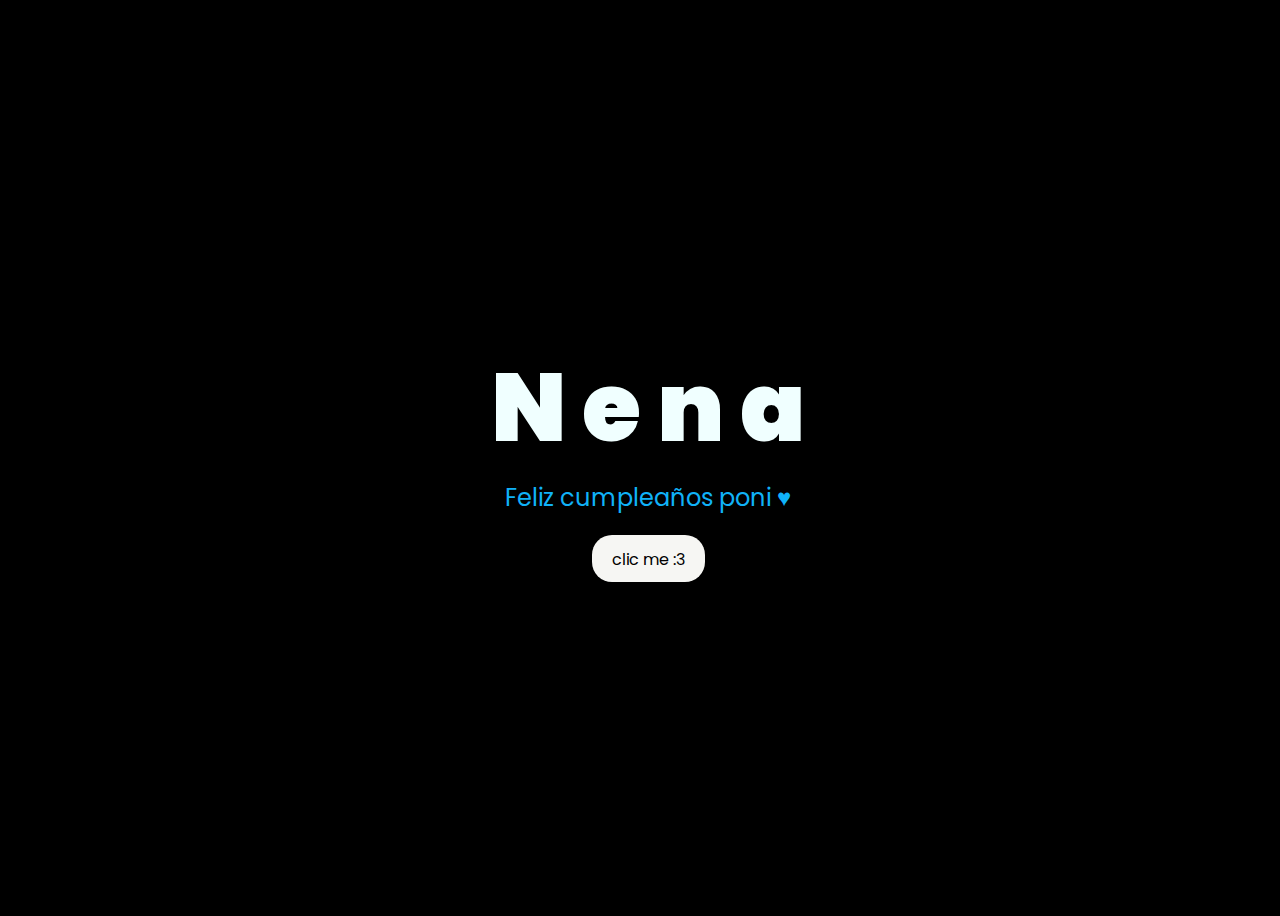
<file: index.html>
<!DOCTYPE html>
<html lang="en">
<head>
    <meta charset="UTF-8">
    <meta http-equiv="X-UA-Compatible" content="IE=edge">
    <meta name="viewport" content="width=device-width, initial-scale=1.0">
    <link rel="stylesheet" href="css/style.css">
    <link rel="icon" href="img/flowers.png" type="image/x-icon">
    <title>FLORES</title>
</head>
<body>
    <div class="greetings">

        <span>N</span>
        <span>e</span>
        <span>n</span>
        <span>a</span>
    </div>
    <div class="greetings">
        <span></span>
        <span></span>
        <span></span>
        <span></span>
        <span></span>
        <span></span>
    </div>
    <div class="description">
        <span>Feliz cumpleaños poni ♥</span>
    </div>
    <div class="button">
        <button>
            <a href="FLORES.html">clic me :3</a>
        </button>
        
    </div>
</body>
</html>
</file>
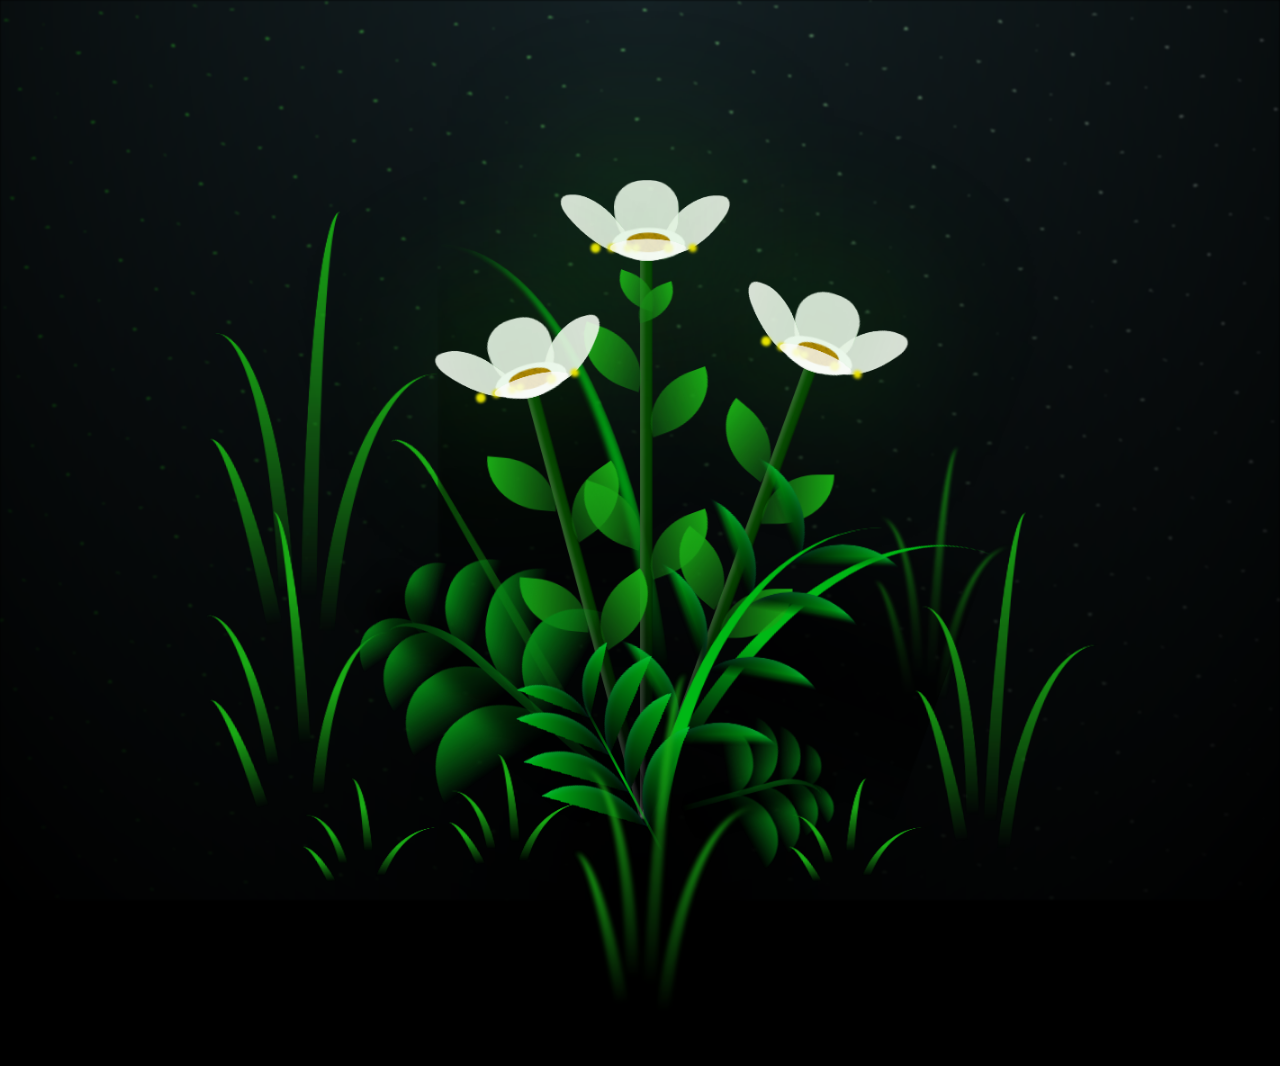
<file: FLORES.html>
<!DOCTYPE html>
<html lang="en">
<head>
    <meta charset="UTF-8">
    <meta http-equiv="X-UA-Compatible" content="IE=edge">
    <meta name="viewport" content="width=device-width, initial-scale=1.0">
    <link rel="stylesheet" href="css/main.css">
    <link rel="icon" href="img/flowers.png" type="image/x-icon">
    <title>Mi poni hermosa</title>
</head>

<body class="container">
    <div class="night"></div>
    <div class="flowers">
      <div class="flower flower--1">
        <div class="flower__leafs flower__leafs--1">
          <div class="flower__leaf flower__leaf--1"></div>
          <div class="flower__leaf flower__leaf--2"></div>
          <div class="flower__leaf flower__leaf--3"></div>
          <div class="flower__leaf flower__leaf--4"></div>
          <div class="flower__white-circle"></div>
  
          <div class="flower__light flower__light--1"></div>
          <div class="flower__light flower__light--2"></div>
          <div class="flower__light flower__light--3"></div>
          <div class="flower__light flower__light--4"></div>
          <div class="flower__light flower__light--5"></div>
          <div class="flower__light flower__light--6"></div>
          <div class="flower__light flower__light--7"></div>
          <div class="flower__light flower__light--8"></div>
  
        </div>
        <div class="flower__line">
          <div class="flower__line__leaf flower__line__leaf--1"></div>
          <div class="flower__line__leaf flower__line__leaf--2"></div>
          <div class="flower__line__leaf flower__line__leaf--3"></div>
          <div class="flower__line__leaf flower__line__leaf--4"></div>
          <div class="flower__line__leaf flower__line__leaf--5"></div>
          <div class="flower__line__leaf flower__line__leaf--6"></div>
        </div>
      </div>
  
      <div class="flower flower--2">
        <div class="flower__leafs flower__leafs--2">
          <div class="flower__leaf flower__leaf--1"></div>
          <div class="flower__leaf flower__leaf--2"></div>
          <div class="flower__leaf flower__leaf--3"></div>
          <div class="flower__leaf flower__leaf--4"></div>
          <div class="flower__white-circle"></div>
  
          <div class="flower__light flower__light--1"></div>
          <div class="flower__light flower__light--2"></div>
          <div class="flower__light flower__light--3"></div>
          <div class="flower__light flower__light--4"></div>
          <div class="flower__light flower__light--5"></div>
          <div class="flower__light flower__light--6"></div>
          <div class="flower__light flower__light--7"></div>
          <div class="flower__light flower__light--8"></div>
  
        </div>
        <div class="flower__line">
          <div class="flower__line__leaf flower__line__leaf--1"></div>
          <div class="flower__line__leaf flower__line__leaf--2"></div>
          <div class="flower__line__leaf flower__line__leaf--3"></div>
          <div class="flower__line__leaf flower__line__leaf--4"></div>
        </div>
      </div>
  
      <div class="flower flower--3">
        <div class="flower__leafs flower__leafs--3">
          <div class="flower__leaf flower__leaf--1"></div>
          <div class="flower__leaf flower__leaf--2"></div>
          <div class="flower__leaf flower__leaf--3"></div>
          <div class="flower__leaf flower__leaf--4"></div>
          <div class="flower__white-circle"></div>
  
          <div class="flower__light flower__light--1"></div>
          <div class="flower__light flower__light--2"></div>
          <div class="flower__light flower__light--3"></div>
          <div class="flower__light flower__light--4"></div>
          <div class="flower__light flower__light--5"></div>
          <div class="flower__light flower__light--6"></div>
          <div class="flower__light flower__light--7"></div>
          <div class="flower__light flower__light--8"></div>
  
        </div>
        <div class="flower__line">
          <div class="flower__line__leaf flower__line__leaf--1"></div>
          <div class="flower__line__leaf flower__line__leaf--2"></div>
          <div class="flower__line__leaf flower__line__leaf--3"></div>
          <div class="flower__line__leaf flower__line__leaf--4"></div>
        </div>
      </div>
  
      <div class="grow-ans" style="--d:1.2s">
        <div class="flower__g-long">
          <div class="flower__g-long__top"></div>
          <div class="flower__g-long__bottom"></div>
        </div>
      </div>
  
      <div class="growing-grass">
        <div class="flower__grass flower__grass--1">
          <div class="flower__grass--top"></div>
          <div class="flower__grass--bottom"></div>
          <div class="flower__grass__leaf flower__grass__leaf--1"></div>
          <div class="flower__grass__leaf flower__grass__leaf--2"></div>
          <div class="flower__grass__leaf flower__grass__leaf--3"></div>
          <div class="flower__grass__leaf flower__grass__leaf--4"></div>
          <div class="flower__grass__leaf flower__grass__leaf--5"></div>
          <div class="flower__grass__leaf flower__grass__leaf--6"></div>
          <div class="flower__grass__leaf flower__grass__leaf--7"></div>
          <div class="flower__grass__leaf flower__grass__leaf--8"></div>
          <div class="flower__grass__overlay"></div>
        </div>
      </div>
  
      <div class="growing-grass">
        <div class="flower__grass flower__grass--2">
          <div class="flower__grass--top"></div>
          <div class="flower__grass--bottom"></div>
          <div class="flower__grass__leaf flower__grass__leaf--1"></div>
          <div class="flower__grass__leaf flower__grass__leaf--2"></div>
          <div class="flower__grass__leaf flower__grass__leaf--3"></div>
          <div class="flower__grass__leaf flower__grass__leaf--4"></div>
          <div class="flower__grass__leaf flower__grass__leaf--5"></div>
          <div class="flower__grass__leaf flower__grass__leaf--6"></div>
          <div class="flower__grass__leaf flower__grass__leaf--7"></div>
          <div class="flower__grass__leaf flower__grass__leaf--8"></div>
          <div class="flower__grass__overlay"></div>
        </div>
      </div>
  
      <div class="grow-ans" style="--d:2.4s">
        <div class="flower__g-right flower__g-right--1">
          <div class="leaf"></div>
        </div>
      </div>
  
      <div class="grow-ans" style="--d:2.8s">
        <div class="flower__g-right flower__g-right--2">
          <div class="leaf"></div>
        </div>
      </div>
  
      <div class="grow-ans" style="--d:2.8s">
        <div class="flower__g-front">
          <div class="flower__g-front__leaf-wrapper flower__g-front__leaf-wrapper--1">
            <div class="flower__g-front__leaf"></div>
          </div>
          <div class="flower__g-front__leaf-wrapper flower__g-front__leaf-wrapper--2">
            <div class="flower__g-front__leaf"></div>
          </div>
          <div class="flower__g-front__leaf-wrapper flower__g-front__leaf-wrapper--3">
            <div class="flower__g-front__leaf"></div>
          </div>
          <div class="flower__g-front__leaf-wrapper flower__g-front__leaf-wrapper--4">
            <div class="flower__g-front__leaf"></div>
          </div>
          <div class="flower__g-front__leaf-wrapper flower__g-front__leaf-wrapper--5">
            <div class="flower__g-front__leaf"></div>
          </div>
          <div class="flower__g-front__leaf-wrapper flower__g-front__leaf-wrapper--6">
            <div class="flower__g-front__leaf"></div>
          </div>
          <div class="flower__g-front__leaf-wrapper flower__g-front__leaf-wrapper--7">
            <div class="flower__g-front__leaf"></div>
          </div>
          <div class="flower__g-front__leaf-wrapper flower__g-front__leaf-wrapper--8">
            <div class="flower__g-front__leaf"></div>
          </div>
          <div class="flower__g-front__line"></div>
        </div>
      </div>
  
      <div class="grow-ans" style="--d:3.2s">
        <div class="flower__g-fr">
          <div class="leaf"></div>
          <div class="flower__g-fr__leaf flower__g-fr__leaf--1"></div>
          <div class="flower__g-fr__leaf flower__g-fr__leaf--2"></div>
          <div class="flower__g-fr__leaf flower__g-fr__leaf--3"></div>
          <div class="flower__g-fr__leaf flower__g-fr__leaf--4"></div>
          <div class="flower__g-fr__leaf flower__g-fr__leaf--5"></div>
          <div class="flower__g-fr__leaf flower__g-fr__leaf--6"></div>
          <div class="flower__g-fr__leaf flower__g-fr__leaf--7"></div>
          <div class="flower__g-fr__leaf flower__g-fr__leaf--8"></div>
        </div>
      </div>
  
      <div class="long-g long-g--0">
        <div class="grow-ans" style="--d:3s">
          <div class="leaf leaf--0"></div>
        </div>
        <div class="grow-ans" style="--d:2.2s">
          <div class="leaf leaf--1"></div>
        </div>
        <div class="grow-ans" style="--d:3.4s">
          <div class="leaf leaf--2"></div>
        </div>
        <div class="grow-ans" style="--d:3.6s">
          <div class="leaf leaf--3"></div>
        </div>
      </div>
  
      <div class="long-g long-g--1">
        <div class="grow-ans" style="--d:3.6s">
          <div class="leaf leaf--0"></div>
        </div>
        <div class="grow-ans" style="--d:3.8s">
          <div class="leaf leaf--1"></div>
        </div>
        <div class="grow-ans" style="--d:4s">
          <div class="leaf leaf--2"></div>
        </div>
        <div class="grow-ans" style="--d:4.2s">
          <div class="leaf leaf--3"></div>
        </div>
      </div>
  
      <div class="long-g long-g--2">
        <div class="grow-ans" style="--d:4s">
          <div class="leaf leaf--0"></div>
        </div>
        <div class="grow-ans" style="--d:4.2s">
          <div class="leaf leaf--1"></div>
        </div>
        <div class="grow-ans" style="--d:4.4s">
          <div class="leaf leaf--2"></div>
        </div>
        <div class="grow-ans" style="--d:4.6s">
          <div class="leaf leaf--3"></div>
        </div>
      </div>
  
      <div class="long-g long-g--3">
        <div class="grow-ans" style="--d:4s">
          <div class="leaf leaf--0"></div>
        </div>
        <div class="grow-ans" style="--d:4.2s">
          <div class="leaf leaf--1"></div>
        </div>
        <div class="grow-ans" style="--d:3s">
          <div class="leaf leaf--2"></div>
        </div>
        <div class="grow-ans" style="--d:3.6s">
          <div class="leaf leaf--3"></div>
        </div>
      </div>
  
      <div class="long-g long-g--4">
        <div class="grow-ans" style="--d:4s">
          <div class="leaf leaf--0"></div>
        </div>
        <div class="grow-ans" style="--d:4.2s">
          <div class="leaf leaf--1"></div>
        </div>
        <div class="grow-ans" style="--d:3s">
          <div class="leaf leaf--2"></div>
        </div>
        <div class="grow-ans" style="--d:3.6s">
          <div class="leaf leaf--3"></div>
        </div>
      </div>
  
      <div class="long-g long-g--5">
        <div class="grow-ans" style="--d:4s">
          <div class="leaf leaf--0"></div>
        </div>
        <div class="grow-ans" style="--d:4.2s">
          <div class="leaf leaf--1"></div>
        </div>
        <div class="grow-ans" style="--d:3s">
          <div class="leaf leaf--2"></div>
        </div>
        <div class="grow-ans" style="--d:3.6s">
          <div class="leaf leaf--3"></div>
        </div>
      </div>
  
      <div class="long-g long-g--6">
        <div class="grow-ans" style="--d:4.2s">
          <div class="leaf leaf--0"></div>
        </div>
        <div class="grow-ans" style="--d:4.4s">
          <div class="leaf leaf--1"></div>
        </div>
        <div class="grow-ans" style="--d:4.6s">
          <div class="leaf leaf--2"></div>
        </div>
        <div class="grow-ans" style="--d:4.8s">
          <div class="leaf leaf--3"></div>
        </div>
      </div>
  
      <div class="long-g long-g--7">
        <div class="grow-ans" style="--d:3s">
          <div class="leaf leaf--0"></div>
        </div>
        <div class="grow-ans" style="--d:3.2s">
          <div class="leaf leaf--1"></div>
        </div>
        <div class="grow-ans" style="--d:3.5s">
          <div class="leaf leaf--2"></div>
        </div>
        <div class="grow-ans" style="--d:3.6s">
          <div class="leaf leaf--3"></div>
        </div>
      </div>
    </div>
    <script src="main.js"></script>
  </body>
</html>
</file>
<file: css/style.css>
@import url('https://fonts.googleapis.com/css2?family=Poppins:ital,wght@0,500;1,900&display=swap');
*{
    font-family: 'Poppins',cursive;
}
body{
    color: azure;
    width: 100%;
    height: 100vh;
    display: flex;
    flex-direction: column;
    align-items: center;
    justify-content: center;
    background-color: black;
}
.greetings{
    font-size: 6rem;
    font-weight: 900;
}
.greetings > span{
    animation: glow 2.5s ease-in-out infinite;
}
@keyframes glow{
    0%, 100%{
        color: #fff;
        text-shadow: 0 0 12px #f5b0f7, 0 0 50px #d48fea, 0 0 100px #d299ea;
    }
    10%, 90%{
        color: #696565;
        text-shadow: none;
    }
}
.greetings > span:nth-child(2){
    animation-delay: .2s ;
}
.greetings > span:nth-child(3){
    animation-delay: .4s ;
}
.greetings > span:nth-child(4){
    animation-delay: .6s;
}
.greetings > span:nth-child(5){
    animation-delay: .8s;
}

.description{
    font-size: 1.5rem;
    margin-bottom: 20px;
}

.button a{
    text-decoration: none;
    font-size: 1rem;
    color: #111;
}

@media screen and (max-width:574px){
    .greetings{
        display: block;
        font-size: 3rem;
        font-weight: 500;
        text-align: center;
    }
    .description{
        font-size: 1rem;
    }
    
    .button a{
        font-size: .5rem;
    }
}

.description{
    color: #10b2f8;
}

/* Estilo para el botón */
.button button {
    background-color: rgb(246, 246, 243); /* Fondo amarillo */
    border: none; /* Sin bordes */
    padding: 10px 20px; /* Ajusta el relleno según tu preferencia */
    font-size: 18px; /* Tamaño de fuente */
    cursor: pointer;
    position: relative; /* Necesario para el resplandor */
    border-radius: 20px; /* Esquinas redondeadas */
    transition: background-color 0.3s ease-in-out; /* Transición suave para el color de fondo */
  }
  
  /* Estilo para el enlace dentro del botón */
  .button button a {
    text-decoration: none; /* Elimina el subrayado del enlace */
    color: inherit; /* Hereda el color del texto del botón */
  }
  
  /* Efecto de resplandor al pasar el cursor sobre el botón */
  .button button:hover {
    background-color: rgb(30, 118, 186); /* Cambia el color de fondo al pasar el mouse a naranja */
    box-shadow: 0 0 10px rgb(143, 197, 209), 0 0 20px rgb(146, 180, 211), 0 0 30px rgb(155, 193, 221); /* Efecto de resplandor amarillo */
  }
</file>
<file: css/main.css>
*,
*::after,
*::before {
  padding: 0;
  margin: 0;
  box-sizing: border-box;
}

:root {
  --dark-color: #000;
}

body {
  display: flex;
  align-items: flex-end;
  justify-content: center;
  min-height: 100vh;
  background-color: var(--dark-color);
  overflow: hidden;
  perspective: 1000px;
}

.night {
  position: fixed;
  left: 50%;
  top: 0;
  transform: translateX(-50%);
  width: 100%;
  height: 100%;
  filter: blur(0.1vmin);
  background-image: radial-gradient(ellipse at top, transparent 0%, var(--dark-color)), 
  radial-gradient(ellipse at bottom, var(--dark-color), rgba(145, 233, 255, 0.2)), 
  repeating-linear-gradient(220deg, rgb(0, 0, 0) 0px, rgb(0, 0, 0) 19px, transparent 19px, 
  transparent 22px), repeating-linear-gradient(189deg, rgb(0, 0, 0) 0px, rgb(0, 0, 0) 19px, 
  transparent 19px, transparent 22px), repeating-linear-gradient(148deg, rgb(0, 0, 0) 0px, 
  rgb(0, 0, 0) 19px, transparent 19px, transparent 22px), linear-gradient(90deg, rgb(21, 255, 0), 
  rgb(240, 240, 240));
}

.flowers {
  position: relative;
  transform: scale(0.9);
}

.flower {
  position: absolute;
  bottom: 10vmin;
  transform-origin: bottom center;
  z-index: 10;
  --fl-speed: 0.8s;
}
.flower--1 {
  -webkit-animation: moving-flower-1 4s linear infinite;
          animation: moving-flower-1 4s linear infinite;
}
.flower--1 .flower__line {
  height: 70vmin;
  -webkit-animation-delay: 0.3s;
          animation-delay: 0.3s;
}
.flower--1 .flower__line__leaf--1 {
  -webkit-animation: blooming-leaf-right var(--fl-speed) 1.6s backwards;
          animation: blooming-leaf-right var(--fl-speed) 1.6s backwards;
}
.flower--1 .flower__line__leaf--2 {
  -webkit-animation: blooming-leaf-right var(--fl-speed) 1.4s backwards;
          animation: blooming-leaf-right var(--fl-speed) 1.4s backwards;
}
.flower--1 .flower__line__leaf--3 {
  -webkit-animation: blooming-leaf-left var(--fl-speed) 1.2s backwards;
          animation: blooming-leaf-left var(--fl-speed) 1.2s backwards;
}
.flower--1 .flower__line__leaf--4 {
  -webkit-animation: blooming-leaf-left var(--fl-speed) 1s backwards;
          animation: blooming-leaf-left var(--fl-speed) 1s backwards;
}
.flower--1 .flower__line__leaf--5 {
  -webkit-animation: blooming-leaf-right var(--fl-speed) 1.8s backwards;
          animation: blooming-leaf-right var(--fl-speed) 1.8s backwards;
}
.flower--1 .flower__line__leaf--6 {
  -webkit-animation: blooming-leaf-left var(--fl-speed) 2s backwards;
          animation: blooming-leaf-left var(--fl-speed) 2s backwards;
}
.flower--2 {
  left: 50%;
  transform: rotate(20deg);
  -webkit-animation: moving-flower-2 4s linear infinite;
          animation: moving-flower-2 4s linear infinite;
}
.flower--2 .flower__line {
  height: 60vmin;
  -webkit-animation-delay: 0.6s;
          animation-delay: 0.6s;
}
.flower--2 .flower__line__leaf--1 {
  -webkit-animation: blooming-leaf-right var(--fl-speed) 1.9s backwards;
          animation: blooming-leaf-right var(--fl-speed) 1.9s backwards;
}
.flower--2 .flower__line__leaf--2 {
  -webkit-animation: blooming-leaf-right var(--fl-speed) 1.7s backwards;
          animation: blooming-leaf-right var(--fl-speed) 1.7s backwards;
}
.flower--2 .flower__line__leaf--3 {
  -webkit-animation: blooming-leaf-left var(--fl-speed) 1.5s backwards;
          animation: blooming-leaf-left var(--fl-speed) 1.5s backwards;
}
.flower--2 .flower__line__leaf--4 {
  -webkit-animation: blooming-leaf-left var(--fl-speed) 1.3s backwards;
          animation: blooming-leaf-left var(--fl-speed) 1.3s backwards;
}
.flower--3 {
  left: 50%;
  transform: rotate(-15deg);
  -webkit-animation: moving-flower-3 4s linear infinite;
          animation: moving-flower-3 4s linear infinite;
}
.flower--3 .flower__line {
  -webkit-animation-delay: 0.9s;
          animation-delay: 0.9s;
}
.flower--3 .flower__line__leaf--1 {
  -webkit-animation: blooming-leaf-right var(--fl-speed) 2.5s backwards;
          animation: blooming-leaf-right var(--fl-speed) 2.5s backwards;
}
.flower--3 .flower__line__leaf--2 {
  -webkit-animation: blooming-leaf-right var(--fl-speed) 2.3s backwards;
          animation: blooming-leaf-right var(--fl-speed) 2.3s backwards;
}
.flower--3 .flower__line__leaf--3 {
  -webkit-animation: blooming-leaf-left var(--fl-speed) 2.1s backwards;
          animation: blooming-leaf-left var(--fl-speed) 2.1s backwards;
}
.flower--3 .flower__line__leaf--4 {
  -webkit-animation: blooming-leaf-left var(--fl-speed) 1.9s backwards;
          animation: blooming-leaf-left var(--fl-speed) 1.9s backwards;
}
.flower__leafs {
  position: relative;
  -webkit-animation: blooming-flower 2s backwards;
          animation: blooming-flower 2s backwards;
}
.flower__leafs--1 {
  -webkit-animation-delay: 1.1s;
          animation-delay: 1.1s;
}
.flower__leafs--2 {
  -webkit-animation-delay: 1.4s;
          animation-delay: 1.4s;
}
.flower__leafs--3 {
  -webkit-animation-delay: 1.7s;
          animation-delay: 1.7s;
}
.flower__leafs::after {
  content: "";
  position: absolute;
  left: 0;
  top: 0;
  transform: translate(-50%, -100%);
  width: 8vmin;
  height: 8vmin;
  background-color: #1aaa15;
  filter: blur(10vmin);
}
.flower__leaf {
  position: absolute;
  bottom: 0;
  left: 50%;
  width: 8vmin;
  height: 11vmin;
  border-radius: 51% 49% 47% 53%/44% 45% 55% 69%;
  background-color: #1aaa15;
  background-image: linear-gradient(to top, #fcfcf9, #fcfcf9);
  transform-origin: bottom center;
  opacity: 0.9;
  box-shadow: inset 0 0 2vmin rgba(255, 255, 255, 0.5);
}
.flower__leaf--1 {
  transform: translate(-10%, 1%) rotateY(40deg) rotateX(-50deg);
}
.flower__leaf--2 {
  transform: translate(-50%, -4%) rotateX(40deg);
}
.flower__leaf--3 {
  transform: translate(-90%, 0%) rotateY(45deg) rotateX(50deg);
}
.flower__leaf--4 {
  width: 8vmin;
  height: 8vmin;
  transform-origin: bottom left;
  border-radius: 4vmin 10vmin 4vmin 4vmin;
  transform: translate(0%, 18%) rotateX(70deg) rotate(-43deg);
  background-image: linear-gradient(to top, #fcfcf9, #fcfcf9);
  z-index: 1;
  opacity: 0.8;
}
.flower__white-circle {
  position: absolute;
  left: -3.5vmin;
  top: -3vmin;
  width: 9vmin;
  height: 4vmin;
  border-radius: 50%;
  background-color: #ffffff;
}
.flower__white-circle::after {
  content: "";
  position: absolute;
  left: 50%;
  top: 45%;
  transform: translate(-50%, -50%);
  width: 60%;
  height: 60%;
  border-radius: inherit;
  background-image: repeating-linear-gradient(135deg, rgba(0, 0, 0, 0.03) 0px, 
  rgba(0, 0, 0, 0.03) 1px, transparent 1px, transparent 12px), repeating-linear-gradient(45deg, 
  rgba(0, 0, 0, 0.03) 0px, rgba(0, 0, 0, 0.03) 1px, transparent 1px, transparent 12px), 
  repeating-linear-gradient(67.5deg, rgba(0, 0, 0, 0.03) 0px, rgba(0, 0, 0, 0.03) 1px, 
  transparent 1px, transparent 12px), repeating-linear-gradient(135deg, rgba(0, 0, 0, 0.03) 0px, 
  rgba(0, 0, 0, 0.03) 1px, transparent 1px, transparent 12px), repeating-linear-gradient(45deg, 
  rgba(0, 0, 0, 0.03) 0px, rgba(0, 0, 0, 0.03) 1px, transparent 1px, transparent 12px), 
  repeating-linear-gradient(112.5deg, rgba(0, 0, 0, 0.03) 0px, rgba(0, 0, 0, 0.03) 1px, 
  transparent 1px, transparent 12px), repeating-linear-gradient(112.5deg, rgba(0, 0, 0, 0.03) 0px, 
  rgba(0, 0, 0, 0.03) 1px, transparent 1px, transparent 12px), repeating-linear-gradient(45deg, 
  rgba(0, 0, 0, 0.03) 0px, rgba(0, 0, 0, 0.03) 1px, transparent 1px, transparent 12px), 
  repeating-linear-gradient(22.5deg, rgba(0, 0, 0, 0.03) 0px, rgba(0, 0, 0, 0.03) 1px, 
  transparent 1px, transparent 12px), repeating-linear-gradient(45deg, rgba(0, 0, 0, 0.03) 0px, 
  rgba(0, 0, 0, 0.03) 1px, transparent 1px, transparent 12px), repeating-linear-gradient(22.5deg, 
  rgba(0, 0, 0, 0.03) 0px, rgba(0, 0, 0, 0.03) 1px, transparent 1px, transparent 12px), 
  repeating-linear-gradient(135deg, rgba(0, 0, 0, 0.03) 0px, rgba(0, 0, 0, 0.03) 1px, 
  transparent 1px, transparent 12px), repeating-linear-gradient(157.5deg, rgba(0, 0, 0, 0.03) 0px, 
  rgba(0, 0, 0, 0.03) 1px, transparent 1px, transparent 12px), repeating-linear-gradient(67.5deg, 
  rgba(0, 0, 0, 0.03) 0px, rgba(0, 0, 0, 0.03) 1px, transparent 1px, transparent 12px), 
  repeating-linear-gradient(67.5deg, rgba(0, 0, 0, 0.03) 0px, rgba(0, 0, 0, 0.03) 1px, 
  transparent 1px, transparent 12px), linear-gradient(90deg, rgb(190, 133, 0), rgb(190, 133, 0));
}
.flower__line {
  height: 55vmin;
  width: 1.5vmin;
  background-image: linear-gradient(to left, rgba(0, 0, 0, 0.2), transparent, 
  rgba(255, 255, 255, 0.2)), linear-gradient(to top, transparent 10%, #064600, #064600);
  box-shadow: inset 0 0 2px rgba(0, 0, 0, 0.5);
  -webkit-animation: grow-flower-tree 4s backwards;
          animation: grow-flower-tree 4s backwards;
}
.flower__line__leaf {
  --w: 7vmin;
  --h: calc(var(--w) + 2vmin);
  position: absolute;
  top: 20%;
  left: 90%;
  width: var(--w);
  height: var(--h);
  border-top-right-radius: var(--h);
  border-bottom-left-radius: var(--h);
  background-image: linear-gradient(to top, rgba(20, 122, 20, 0.4), #1aaa15);
}
.flower__line__leaf--1 {
  transform: rotate(70deg) rotateY(30deg);
}
.flower__line__leaf--2 {
  top: 45%;
  transform: rotate(70deg) rotateY(30deg);
}
.flower__line__leaf--3, .flower__line__leaf--4, .flower__line__leaf--6 {
  border-top-right-radius: 0;
  border-bottom-left-radius: 0;
  border-top-left-radius: var(--h);
  border-bottom-right-radius: var(--h);
  left: -460%;
  top: 12%;
  transform: rotate(-70deg) rotateY(30deg);
}
.flower__line__leaf--4 {
  top: 40%;
}
.flower__line__leaf--5 {
  top: 0;
  transform-origin: left;
  transform: rotate(70deg) rotateY(30deg) scale(0.6);
}
.flower__line__leaf--6 {
  top: -2%;
  left: -450%;
  transform-origin: right;
  transform: rotate(-70deg) rotateY(30deg) scale(0.6);
}
.flower__light {
  position: absolute;
  bottom: 0vmin;
  width: 1vmin;
  height: 1vmin;
  background-color: rgb(255, 251, 0);
  border-radius: 50%;
  filter: blur(0.2vmin);
  -webkit-animation: light-ans 4s linear infinite backwards;
          animation: light-ans 4s linear infinite backwards;
}
.flower__light:nth-child(odd) {
  background-color: #fce700;
}
.flower__light--1 {
  left: -2vmin;
  -webkit-animation-delay: 1s;
          animation-delay: 1s;
}
.flower__light--2 {
  left: 3vmin;
  -webkit-animation-delay: 0.5s;
          animation-delay: 0.5s;
}
.flower__light--3 {
  left: -6vmin;
  -webkit-animation-delay: 0.3s;
          animation-delay: 0.3s;
}
.flower__light--4 {
  left: 6vmin;
  -webkit-animation-delay: 0.9s;
          animation-delay: 0.9s;
}
.flower__light--5 {
  left: -1vmin;
  -webkit-animation-delay: 1.5s;
          animation-delay: 1.5s;
}
.flower__light--6 {
  left: -4vmin;
  -webkit-animation-delay: 3s;
          animation-delay: 3s;
}
.flower__light--7 {
  left: 3vmin;
  -webkit-animation-delay: 2s;
          animation-delay: 2s;
}
.flower__light--8 {
  left: -6vmin;
  -webkit-animation-delay: 3.5s;
          animation-delay: 3.5s;
}
.flower__grass {
  --c: #078916;
  --line-w: 1.5vmin;
  position: absolute;
  bottom: 12vmin;
  left: -7vmin;
  display: flex;
  flex-direction: column;
  align-items: flex-end;
  z-index: 20;
  transform-origin: bottom center;
  transform: rotate(-48deg) rotateY(40deg);
}
.flower__grass--1 {
  -webkit-animation: moving-grass 2s linear infinite;
          animation: moving-grass 2s linear infinite;
}
.flower__grass--2 {
  left: 2vmin;
  bottom: 10vmin;
  transform: scale(0.5) rotate(75deg) rotateX(10deg) rotateY(-200deg);
  opacity: 0.8;
  z-index: 0;
  -webkit-animation: moving-grass--2 1.5s linear infinite;
          animation: moving-grass--2 1.5s linear infinite;
}
.flower__grass--top {
  width: 7vmin;
  height: 10vmin;
  border-top-right-radius: 100%;
  border-right: var(--line-w) solid var(--c);
  transform-origin: bottom center;
  transform: rotate(-2deg);
}
.flower__grass--bottom {
  margin-top: -2px;
  width: var(--line-w);
  height: 25vmin;
  background-image: linear-gradient(to top, transparent, var(--c));
}
.flower__grass__leaf {
  --size: 10vmin;
  position: absolute;
  width: calc(var(--size) * 2.1);
  height: var(--size);
  border-top-left-radius: var(--size);
  border-top-right-radius: var(--size);
  background-image: linear-gradient(to top, transparent, transparent 30%, var(--c));
  z-index: 100;
}
.flower__grass__leaf--1 {
  top: -6%;
  left: 30%;
  --size: 6vmin;
  transform: rotate(-20deg);
  -webkit-animation: growing-grass-ans--1 2s 2.6s backwards;
          animation: growing-grass-ans--1 2s 2.6s backwards;
}
@-webkit-keyframes growing-grass-ans--1 {
  0% {
    transform-origin: bottom left;
    transform: rotate(-20deg) scale(0);
  }
}
@keyframes growing-grass-ans--1 {
  0% {
    transform-origin: bottom left;
    transform: rotate(-20deg) scale(0);
  }
}
.flower__grass__leaf--2 {
  top: -5%;
  left: -110%;
  --size: 6vmin;
  transform: rotate(10deg);
  -webkit-animation: growing-grass-ans--2 2s 2.4s linear backwards;
          animation: growing-grass-ans--2 2s 2.4s linear backwards;
}
@-webkit-keyframes growing-grass-ans--2 {
  0% {
    transform-origin: bottom right;
    transform: rotate(10deg) scale(0);
  }
}
@keyframes growing-grass-ans--2 {
  0% {
    transform-origin: bottom right;
    transform: rotate(10deg) scale(0);
  }
}
.flower__grass__leaf--3 {
  top: 5%;
  left: 60%;
  --size: 8vmin;
  transform: rotate(-18deg) rotateX(-20deg);
  -webkit-animation: growing-grass-ans--3 2s 2.2s linear backwards;
          animation: growing-grass-ans--3 2s 2.2s linear backwards;
}
@-webkit-keyframes growing-grass-ans--3 {
  0% {
    transform-origin: bottom left;
    transform: rotate(-18deg) rotateX(-20deg) scale(0);
  }
}
@keyframes growing-grass-ans--3 {
  0% {
    transform-origin: bottom left;
    transform: rotate(-18deg) rotateX(-20deg) scale(0);
  }
}
.flower__grass__leaf--4 {
  top: 6%;
  left: -135%;
  --size: 8vmin;
  transform: rotate(2deg);
  -webkit-animation: growing-grass-ans--4 2s 2s linear backwards;
          animation: growing-grass-ans--4 2s 2s linear backwards;
}
@-webkit-keyframes growing-grass-ans--4 {
  0% {
    transform-origin: bottom right;
    transform: rotate(2deg) scale(0);
  }
}
@keyframes growing-grass-ans--4 {
  0% {
    transform-origin: bottom right;
    transform: rotate(2deg) scale(0);
  }
}
.flower__grass__leaf--5 {
  top: 20%;
  left: 60%;
  --size: 10vmin;
  transform: rotate(-24deg) rotateX(-20deg);
  -webkit-animation: growing-grass-ans--5 2s 1.8s linear backwards;
          animation: growing-grass-ans--5 2s 1.8s linear backwards;
}
@-webkit-keyframes growing-grass-ans--5 {
  0% {
    transform-origin: bottom left;
    transform: rotate(-24deg) rotateX(-20deg) scale(0);
  }
}
@keyframes growing-grass-ans--5 {
  0% {
    transform-origin: bottom left;
    transform: rotate(-24deg) rotateX(-20deg) scale(0);
  }
}
.flower__grass__leaf--6 {
  top: 22%;
  left: -180%;
  --size: 10vmin;
  transform: rotate(10deg);
  -webkit-animation: growing-grass-ans--6 2s 1.6s linear backwards;
          animation: growing-grass-ans--6 2s 1.6s linear backwards;
}
@-webkit-keyframes growing-grass-ans--6 {
  0% {
    transform-origin: bottom right;
    transform: rotate(10deg) scale(0);
  }
}
@keyframes growing-grass-ans--6 {
  0% {
    transform-origin: bottom right;
    transform: rotate(10deg) scale(0);
  }
}
.flower__grass__leaf--7 {
  top: 39%;
  left: 70%;
  --size: 10vmin;
  transform: rotate(-10deg);
  -webkit-animation: growing-grass-ans--7 2s 1.4s linear backwards;
          animation: growing-grass-ans--7 2s 1.4s linear backwards;
}
@-webkit-keyframes growing-grass-ans--7 {
  0% {
    transform-origin: bottom left;
    transform: rotate(-10deg) scale(0);
  }
}
@keyframes growing-grass-ans--7 {
  0% {
    transform-origin: bottom left;
    transform: rotate(-10deg) scale(0);
  }
}
.flower__grass__leaf--8 {
  top: 40%;
  left: -215%;
  --size: 11vmin;
  transform: rotate(10deg);
  -webkit-animation: growing-grass-ans--8 2s 1.2s linear backwards;
          animation: growing-grass-ans--8 2s 1.2s linear backwards;
}
@-webkit-keyframes growing-grass-ans--8 {
  0% {
    transform-origin: bottom right;
    transform: rotate(10deg) scale(0);
  }
}
@keyframes growing-grass-ans--8 {
  0% {
    transform-origin: bottom right;
    transform: rotate(10deg) scale(0);
  }
}
.flower__grass__overlay {
  position: absolute;
  top: -10%;
  right: 0%;
  width: 100%;
  height: 100%;
  background-color: rgba(0, 0, 0, 0.6);
  filter: blur(1.5vmin);
  z-index: 100;
}
.flower__g-long {
  --w: 2vmin;
  --h: 6vmin;
  --c: #1aaa15;
  position: absolute;
  bottom: 10vmin;
  left: -3vmin;
  transform-origin: bottom center;
  transform: rotate(-30deg) rotateY(-20deg);
  display: flex;
  flex-direction: column;
  align-items: flex-end;
  -webkit-animation: flower-g-long-ans 3s linear infinite;
          animation: flower-g-long-ans 3s linear infinite;
}
@-webkit-keyframes flower-g-long-ans {
  0%, 100% {
    transform: rotate(-30deg) rotateY(-20deg);
  }
  50% {
    transform: rotate(-32deg) rotateY(-20deg);
  }
}
@keyframes flower-g-long-ans {
  0%, 100% {
    transform: rotate(-30deg) rotateY(-20deg);
  }
  50% {
    transform: rotate(-32deg) rotateY(-20deg);
  }
}
.flower__g-long__top {
  top: calc(var(--h) * -1);
  width: calc(var(--w) + 1vmin);
  height: var(--h);
  border-top-right-radius: 100%;
  border-right: 0.7vmin solid var(--c);
  transform: translate(-0.7vmin, 1vmin);
}
.flower__g-long__bottom {
  width: var(--w);
  height: 50vmin;
  transform-origin: bottom center;
  background-image: linear-gradient(to top, transparent 30%, var(--c));
  box-shadow: inset 0 0 2px rgba(0, 0, 0, 0.5);
  -webkit-clip-path: polygon(35% 0, 65% 1%, 100% 100%, 0% 100%);
          clip-path: polygon(35% 0, 65% 1%, 100% 100%, 0% 100%);
}
.flower__g-right {
  position: absolute;
  bottom: 6vmin;
  left: -2vmin;
  transform-origin: bottom left;
  transform: rotate(20deg);
}
.flower__g-right .leaf {
  width: 30vmin;
  height: 50vmin;
  border-top-left-radius: 100%;
  border-left: 2vmin solid #00b815;
  background-image: linear-gradient(to bottom, transparent, var(--dark-color) 60%);
  -webkit-mask-image: linear-gradient(to top, transparent 30%, #00b815 60%);
}
.flower__g-right--1 {
  -webkit-animation: flower-g-right-ans 2.5s linear infinite;
          animation: flower-g-right-ans 2.5s linear infinite;
}
.flower__g-right--2 {
  left: 5vmin;
  transform: rotateY(-180deg);
  -webkit-animation: flower-g-right-ans--2 3s linear infinite;
          animation: flower-g-right-ans--2 3s linear infinite;
}
.flower__g-right--2 .leaf {
  height: 75vmin;
  filter: blur(0.3vmin);
  opacity: 0.8;
}
@-webkit-keyframes flower-g-right-ans {
  0%, 100% {
    transform: rotate(20deg);
  }
  50% {
    transform: rotate(24deg) rotateX(-20deg);
  }
}
@keyframes flower-g-right-ans {
  0%, 100% {
    transform: rotate(20deg);
  }
  50% {
    transform: rotate(24deg) rotateX(-20deg);
  }
}
@-webkit-keyframes flower-g-right-ans--2 {
  0%, 100% {
    transform: rotateY(-180deg) rotate(0deg) rotateX(-20deg);
  }
  50% {
    transform: rotateY(-180deg) rotate(6deg) rotateX(-20deg);
  }
}
@keyframes flower-g-right-ans--2 {
  0%, 100% {
    transform: rotateY(-180deg) rotate(0deg) rotateX(-20deg);
  }
  50% {
    transform: rotateY(-180deg) rotate(6deg) rotateX(-20deg);
  }
}
.flower__g-front {
  position: absolute;
  bottom: 6vmin;
  left: 2.5vmin;
  z-index: 100;
  transform-origin: bottom center;
  transform: rotate(-28deg) rotateY(30deg) scale(1.04);
  -webkit-animation: flower__g-front-ans 2s linear infinite;
          animation: flower__g-front-ans 2s linear infinite;
}
@-webkit-keyframes flower__g-front-ans {
  0%, 100% {
    transform: rotate(-28deg) rotateY(30deg) scale(1.04);
  }
  50% {
    transform: rotate(-35deg) rotateY(40deg) scale(1.04);
  }
}
@keyframes flower__g-front-ans {
  0%, 100% {
    transform: rotate(-28deg) rotateY(30deg) scale(1.04);
  }
  50% {
    transform: rotate(-35deg) rotateY(40deg) scale(1.04);
  }
}
.flower__g-front__line {
  width: 0.3vmin;
  height: 20vmin;
  background-image: linear-gradient(to top, transparent, #00b815, transparent 100%);
  position: relative;
}
.flower__g-front__leaf-wrapper {
  position: absolute;
  top: 0;
  left: 0;
  transform-origin: bottom left;
  transform: rotate(10deg);
}
.flower__g-front__leaf-wrapper:nth-child(even) {
  left: 0vmin;
  transform: rotateY(-180deg) rotate(5deg);
  -webkit-animation: flower__g-front__leaf-left-ans 1s ease-in backwards;
          animation: flower__g-front__leaf-left-ans 1s ease-in backwards;
}
.flower__g-front__leaf-wrapper:nth-child(odd) {
  -webkit-animation: flower__g-front__leaf-ans 1s ease-in backwards;
          animation: flower__g-front__leaf-ans 1s ease-in backwards;
}
.flower__g-front__leaf-wrapper--1 {
  top: -8vmin;
  transform: scale(0.7);
  -webkit-animation: flower__g-front__leaf-ans 1s 5.5s ease-in backwards !important;
          animation: flower__g-front__leaf-ans 1s 5.5s ease-in backwards !important;
}
.flower__g-front__leaf-wrapper--2 {
  top: -8vmin;
  transform: rotateY(-180deg) scale(0.7) !important;
  -webkit-animation: flower__g-front__leaf-left-ans-2 1s 4.6s ease-in backwards !important;
          animation: flower__g-front__leaf-left-ans-2 1s 4.6s ease-in backwards !important;
}
.flower__g-front__leaf-wrapper--3 {
  top: -3vmin;
  -webkit-animation: flower__g-front__leaf-ans 1s 4.6s ease-in backwards;
          animation: flower__g-front__leaf-ans 1s 4.6s ease-in backwards;
}
.flower__g-front__leaf-wrapper--4 {
  top: -3vmin;
  transform: rotateY(-180deg) scale(0.9) !important;
  -webkit-animation: flower__g-front__leaf-left-ans-2 1s 4.6s ease-in backwards !important;
          animation: flower__g-front__leaf-left-ans-2 1s 4.6s ease-in backwards !important;
}
@-webkit-keyframes flower__g-front__leaf-left-ans-2 {
  0% {
    transform: rotateY(-180deg) scale(0);
  }
}
@keyframes flower__g-front__leaf-left-ans-2 {
  0% {
    transform: rotateY(-180deg) scale(0);
  }
}
.flower__g-front__leaf-wrapper--5, .flower__g-front__leaf-wrapper--6 {
  top: 2vmin;
}
.flower__g-front__leaf-wrapper--7, .flower__g-front__leaf-wrapper--8 {
  top: 6.5vmin;
}
.flower__g-front__leaf-wrapper--2 {
  -webkit-animation-delay: 5.2s !important;
          animation-delay: 5.2s !important;
}
.flower__g-front__leaf-wrapper--3 {
  -webkit-animation-delay: 4.9s !important;
          animation-delay: 4.9s !important;
}
.flower__g-front__leaf-wrapper--5 {
  -webkit-animation-delay: 4.3s !important;
          animation-delay: 4.3s !important;
}
.flower__g-front__leaf-wrapper--6 {
  -webkit-animation-delay: 4.1s !important;
          animation-delay: 4.1s !important;
}
.flower__g-front__leaf-wrapper--7 {
  -webkit-animation-delay: 3.8s !important;
          animation-delay: 3.8s !important;
}
.flower__g-front__leaf-wrapper--8 {
  -webkit-animation-delay: 3.5s !important;
          animation-delay: 3.5s !important;
}
@-webkit-keyframes flower__g-front__leaf-ans {
  0% {
    transform: rotate(10deg) scale(0);
  }
}
@keyframes flower__g-front__leaf-ans {
  0% {
    transform: rotate(10deg) scale(0);
  }
}
@-webkit-keyframes flower__g-front__leaf-left-ans {
  0% {
    transform: rotateY(-180deg) rotate(5deg) scale(0);
  }
}
@keyframes flower__g-front__leaf-left-ans {
  0% {
    transform: rotateY(-180deg) rotate(5deg) scale(0);
  }
}
.flower__g-front__leaf {
  width: 10vmin;
  height: 10vmin;
  border-radius: 100% 0% 0% 100%/100% 100% 0% 0%;
  box-shadow: inset 0 2px 1vmin hsla(184deg, 97%, 58%, 0.2);
  background-image: linear-gradient(to bottom left, transparent, var(--dark-color)), 
  linear-gradient(to bottom right, #00b815 50%, transparent 50%, transparent);
  -webkit-mask-image: linear-gradient(to bottom right, #00b815 50%, transparent 50%, transparent);
  mask-image: linear-gradient(to bottom right, #00b815 50%, transparent 50%, transparent);
}
.flower__g-fr {
  position: absolute;
  bottom: -4vmin;
  left: vmin;
  transform-origin: bottom left;
  z-index: 10;
  -webkit-animation: flower__g-fr-ans 2s linear infinite;
          animation: flower__g-fr-ans 2s linear infinite;
}
@-webkit-keyframes flower__g-fr-ans {
  0%, 100% {
    transform: rotate(2deg);
  }
  50% {
    transform: rotate(4deg);
  }
}
@keyframes flower__g-fr-ans {
  0%, 100% {
    transform: rotate(2deg);
  }
  50% {
    transform: rotate(4deg);
  }
}
.flower__g-fr .leaf {
  width: 30vmin;
  height: 50vmin;
  border-top-left-radius: 100%;
  border-left: 2vmin solid #00b815;
  -webkit-mask-image: linear-gradient(to top, transparent 25%, #00b815 50%);
  position: relative;
  z-index: 1;
}
.flower__g-fr__leaf {
  position: absolute;
  top: 0;
  left: 0;
  width: 10vmin;
  height: 10vmin;
  border-radius: 100% 0% 0% 100%/100% 100% 0% 0%;
  box-shadow: inset 0 2px 1vmin hsla(184deg, 97%, 58%, 0.2);
  background-image: linear-gradient(to bottom left, transparent, var(--dark-color) 98%), 
  linear-gradient(to bottom right, #00b815 45%, transparent 50%, transparent);
  -webkit-mask-image: linear-gradient(135deg, #00b815 40%, transparent 50%, transparent);
}
.flower__g-fr__leaf--1 {
  left: 20vmin;
  transform: rotate(45deg);
  -webkit-animation: flower__g-fr-leaft-ans-1 0.5s 5.2s linear backwards;
          animation: flower__g-fr-leaft-ans-1 0.5s 5.2s linear backwards;
}
@-webkit-keyframes flower__g-fr-leaft-ans-1 {
  0% {
    transform-origin: left;
    transform: rotate(45deg) scale(0);
  }
}
@keyframes flower__g-fr-leaft-ans-1 {
  0% {
    transform-origin: left;
    transform: rotate(45deg) scale(0);
  }
}
.flower__g-fr__leaf--2 {
  left: 12vmin;
  top: -7vmin;
  transform: rotate(25deg) rotateY(-180deg);
  -webkit-animation: flower__g-fr-leaft-ans-6 0.5s 5s linear backwards;
          animation: flower__g-fr-leaft-ans-6 0.5s 5s linear backwards;
}
.flower__g-fr__leaf--3 {
  left: 15vmin;
  top: 6vmin;
  transform: rotate(55deg);
  -webkit-animation: flower__g-fr-leaft-ans-5 0.5s 4.8s linear backwards;
          animation: flower__g-fr-leaft-ans-5 0.5s 4.8s linear backwards;
}
.flower__g-fr__leaf--4 {
  left: 6vmin;
  top: -2vmin;
  transform: rotate(25deg) rotateY(-180deg);
  -webkit-animation: flower__g-fr-leaft-ans-6 0.5s 4.6s linear backwards;
          animation: flower__g-fr-leaft-ans-6 0.5s 4.6s linear backwards;
}
.flower__g-fr__leaf--5 {
  left: 10vmin;
  top: 14vmin;
  transform: rotate(55deg);
  -webkit-animation: flower__g-fr-leaft-ans-5 0.5s 4.4s linear backwards;
          animation: flower__g-fr-leaft-ans-5 0.5s 4.4s linear backwards;
}
@-webkit-keyframes flower__g-fr-leaft-ans-5 {
  0% {
    transform-origin: left;
    transform: rotate(55deg) scale(0);
  }
}
@keyframes flower__g-fr-leaft-ans-5 {
  0% {
    transform-origin: left;
    transform: rotate(55deg) scale(0);
  }
}
.flower__g-fr__leaf--6 {
  left: 0vmin;
  top: 6vmin;
  transform: rotate(25deg) rotateY(-180deg);
  -webkit-animation: flower__g-fr-leaft-ans-6 0.5s 4.2s linear backwards;
          animation: flower__g-fr-leaft-ans-6 0.5s 4.2s linear backwards;
}
@-webkit-keyframes flower__g-fr-leaft-ans-6 {
  0% {
    transform-origin: right;
    transform: rotate(25deg) rotateY(-180deg) scale(0);
  }
}
@keyframes flower__g-fr-leaft-ans-6 {
  0% {
    transform-origin: right;
    transform: rotate(25deg) rotateY(-180deg) scale(0);
  }
}
.flower__g-fr__leaf--7 {
  left: 5vmin;
  top: 22vmin;
  transform: rotate(45deg);
  -webkit-animation: flower__g-fr-leaft-ans-7 0.5s 4s linear backwards;
          animation: flower__g-fr-leaft-ans-7 0.5s 4s linear backwards;
}
@-webkit-keyframes flower__g-fr-leaft-ans-7 {
  0% {
    transform-origin: left;
    transform: rotate(45deg) scale(0);
  }
}
@keyframes flower__g-fr-leaft-ans-7 {
  0% {
    transform-origin: left;
    transform: rotate(45deg) scale(0);
  }
}
.flower__g-fr__leaf--8 {
  left: -4vmin;
  top: 15vmin;
  transform: rotate(15deg) rotateY(-180deg);
  -webkit-animation: flower__g-fr-leaft-ans-8 0.5s 3.8s linear backwards;
          animation: flower__g-fr-leaft-ans-8 0.5s 3.8s linear backwards;
}
@-webkit-keyframes flower__g-fr-leaft-ans-8 {
  0% {
    transform-origin: right;
    transform: rotate(15deg) rotateY(-180deg) scale(0);
  }
}
@keyframes flower__g-fr-leaft-ans-8 {
  0% {
    transform-origin: right;
    transform: rotate(15deg) rotateY(-180deg) scale(0);
  }
}

.long-g {
  position: absolute;
  bottom: 25vmin;
  left: -42vmin;
  transform-origin: bottom left;
}
.long-g--1 {
  bottom: 0vmin;
  transform: scale(0.8) rotate(-5deg);
}
.long-g--1 .leaf {
  -webkit-mask-image: linear-gradient(to top, transparent 40%, #00b815 80%) !important;
}
.long-g--1 .leaf--1 {
  --w: 5vmin;
  --h: 60vmin;
  left: -2vmin;
  transform: rotate(3deg) rotateY(-180deg);
}
.long-g--2, .long-g--3 {
  bottom: -3vmin;
  left: -35vmin;
  transform-origin: center;
  transform: scale(0.6) rotateX(60deg);
}
.long-g--2 .leaf, .long-g--3 .leaf {
  -webkit-mask-image: linear-gradient(to top, transparent 50%, #00b815 80%) !important;
}
.long-g--2 .leaf--1, .long-g--3 .leaf--1 {
  left: -1vmin;
  transform: rotateY(-180deg);
}
.long-g--3 {
  left: -17vmin;
  bottom: 0vmin;
}
.long-g--3 .leaf {
  -webkit-mask-image: linear-gradient(to top, transparent 40%, #00b815 80%) !important;
}
.long-g--4 {
  left: 25vmin;
  bottom: -3vmin;
  transform-origin: center;
  transform: scale(0.6) rotateX(60deg);
}
.long-g--4 .leaf {
  -webkit-mask-image: linear-gradient(to top, transparent 50%, #00b815 80%) !important;
}
.long-g--5 {
  left: 42vmin;
  bottom: 0vmin;
  transform: scale(0.8) rotate(2deg);
}
.long-g--6 {
  left: 0vmin;
  bottom: -20vmin;
  z-index: 100;
  filter: blur(0.3vmin);
  transform: scale(0.8) rotate(2deg);
}
.long-g--7 {
  left: 35vmin;
  bottom: 20vmin;
  z-index: -1;
  filter: blur(0.3vmin);
  transform: scale(0.6) rotate(2deg);
  opacity: 0.7;
}
.long-g .leaf {
  --w: 15vmin;
  --h: 40vmin;
  --c: #1aaa15;
  position: absolute;
  bottom: 0;
  width: var(--w);
  height: var(--h);
  border-top-left-radius: 100%;
  border-left: 2vmin solid var(--c);
  -webkit-mask-image: linear-gradient(to top, transparent 20%, var(--dark-color));
  transform-origin: bottom center;
}
.long-g .leaf--0 {
  left: 2vmin;
  -webkit-animation: leaf-ans-1 4s linear infinite;
          animation: leaf-ans-1 4s linear infinite;
}
.long-g .leaf--1 {
  --w: 5vmin;
  --h: 60vmin;
  -webkit-animation: leaf-ans-1 4s linear infinite;
          animation: leaf-ans-1 4s linear infinite;
}
.long-g .leaf--2 {
  --w: 10vmin;
  --h: 40vmin;
  left: -0.5vmin;
  bottom: 5vmin;
  transform-origin: bottom left;
  transform: rotateY(-180deg);
  -webkit-animation: leaf-ans-2 3s linear infinite;
          animation: leaf-ans-2 3s linear infinite;
}
.long-g .leaf--3 {
  --w: 5vmin;
  --h: 30vmin;
  left: -1vmin;
  bottom: 3.2vmin;
  transform-origin: bottom left;
  transform: rotate(-10deg) rotateY(-180deg);
  -webkit-animation: leaf-ans-3 3s linear infinite;
          animation: leaf-ans-3 3s linear infinite;
}

@-webkit-keyframes leaf-ans-1 {
  0%, 100% {
    transform: rotate(-5deg) scale(1);
  }
  50% {
    transform: rotate(5deg) scale(1.1);
  }
}

@keyframes leaf-ans-1 {
  0%, 100% {
    transform: rotate(-5deg) scale(1);
  }
  50% {
    transform: rotate(5deg) scale(1.1);
  }
}
@-webkit-keyframes leaf-ans-2 {
  0%, 100% {
    transform: rotateY(-180deg) rotate(5deg);
  }
  50% {
    transform: rotateY(-180deg) rotate(0deg) scale(1.1);
  }
}
@keyframes leaf-ans-2 {
  0%, 100% {
    transform: rotateY(-180deg) rotate(5deg);
  }
  50% {
    transform: rotateY(-180deg) rotate(0deg) scale(1.1);
  }
}
@-webkit-keyframes leaf-ans-3 {
  0%, 100% {
    transform: rotate(-10deg) rotateY(-180deg);
  }
  50% {
    transform: rotate(-20deg) rotateY(-180deg);
  }
}
@keyframes leaf-ans-3 {
  0%, 100% {
    transform: rotate(-10deg) rotateY(-180deg);
  }
  50% {
    transform: rotate(-20deg) rotateY(-180deg);
  }
}
.grow-ans {
  -webkit-animation: grow-ans 2s var(--d) backwards;
          animation: grow-ans 2s var(--d) backwards;
}

@-webkit-keyframes grow-ans {
  0% {
    transform: scale(0);
    opacity: 0;
  }
}

@keyframes grow-ans {
  0% {
    transform: scale(0);
    opacity: 0;
  }
}
@-webkit-keyframes light-ans {
  0% {
    opacity: 0;
    transform: translateY(0vmin);
  }
  25% {
    opacity: 1;
    transform: translateY(-5vmin) translateX(-2vmin);
  }
  50% {
    opacity: 1;
    transform: translateY(-15vmin) translateX(2vmin);
    filter: blur(0.2vmin);
  }
  75% {
    transform: translateY(-20vmin) translateX(-2vmin);
    filter: blur(0.2vmin);
  }
  100% {
    transform: translateY(-30vmin);
    opacity: 0;
    filter: blur(1vmin);
  }
}
@keyframes light-ans {
  0% {
    opacity: 0;
    transform: translateY(0vmin);
  }
  25% {
    opacity: 1;
    transform: translateY(-5vmin) translateX(-2vmin);
  }
  50% {
    opacity: 1;
    transform: translateY(-15vmin) translateX(2vmin);
    filter: blur(0.2vmin);
  }
  75% {
    transform: translateY(-20vmin) translateX(-2vmin);
    filter: blur(0.2vmin);
  }
  100% {
    transform: translateY(-30vmin);
    opacity: 0;
    filter: blur(1vmin);
  }
}
@-webkit-keyframes moving-flower-1 {
  0%, 100% {
    transform: rotate(2deg);
  }
  50% {
    transform: rotate(-2deg);
  }
}
@keyframes moving-flower-1 {
  0%, 100% {
    transform: rotate(2deg);
  }
  50% {
    transform: rotate(-2deg);
  }
}
@-webkit-keyframes moving-flower-2 {
  0%, 100% {
    transform: rotate(18deg);
  }
  50% {
    transform: rotate(14deg);
  }
}
@keyframes moving-flower-2 {
  0%, 100% {
    transform: rotate(18deg);
  }
  50% {
    transform: rotate(14deg);
  }
}
@-webkit-keyframes moving-flower-3 {
  0%, 100% {
    transform: rotate(-18deg);
  }
  50% {
    transform: rotate(-20deg) rotateY(-10deg);
  }
}
@keyframes moving-flower-3 {
  0%, 100% {
    transform: rotate(-18deg);
  }
  50% {
    transform: rotate(-20deg) rotateY(-10deg);
  }
}
@-webkit-keyframes blooming-leaf-right {
  0% {
    transform-origin: left;
    transform: rotate(70deg) rotateY(30deg) scale(0);
  }
}
@keyframes blooming-leaf-right {
  0% {
    transform-origin: left;
    transform: rotate(70deg) rotateY(30deg) scale(0);
  }
}
@-webkit-keyframes blooming-leaf-left {
  0% {
    transform-origin: right;
    transform: rotate(-70deg) rotateY(30deg) scale(0);
  }
}
@keyframes blooming-leaf-left {
  0% {
    transform-origin: right;
    transform: rotate(-70deg) rotateY(30deg) scale(0);
  }
}
@-webkit-keyframes grow-flower-tree {
  0% {
    height: 0;
    border-radius: 1vmin;
  }
}
@keyframes grow-flower-tree {
  0% {
    height: 0;
    border-radius: 1vmin;
  }
}
@-webkit-keyframes blooming-flower {
  0% {
    transform: scale(0);
  }
}
@keyframes blooming-flower {
  0% {
    transform: scale(0);
  }
}
@-webkit-keyframes moving-grass {
  0%, 100% {
    transform: rotate(-48deg) rotateY(40deg);
  }
  50% {
    transform: rotate(-50deg) rotateY(40deg);
  }
}
@keyframes moving-grass {
  0%, 100% {
    transform: rotate(-48deg) rotateY(40deg);
  }
  50% {
    transform: rotate(-50deg) rotateY(40deg);
  }
}
@-webkit-keyframes moving-grass--2 {
  0%, 100% {
    transform: scale(0.5) rotate(75deg) rotateX(10deg) rotateY(-200deg);
  }
  50% {
    transform: scale(0.5) rotate(79deg) rotateX(10deg) rotateY(-200deg);
  }
}
@keyframes moving-grass--2 {
  0%, 100% {
    transform: scale(0.5) rotate(75deg) rotateX(10deg) rotateY(-200deg);
  }
  50% {
    transform: scale(0.5) rotate(79deg) rotateX(10deg) rotateY(-200deg);
  }
}
.growing-grass {
  -webkit-animation: growing-grass-ans 1s 2s backwards;
          animation: growing-grass-ans 1s 2s backwards;
}

@-webkit-keyframes growing-grass-ans {
  0% {
    transform: scale(0);
  }
}

@keyframes growing-grass-ans {
  0% {
    transform: scale(0);
  }
}
.container * {
  -webkit-animation-play-state: paused !important;
          animation-play-state: paused !important;
}/*# sourceMappingURL=main.css.map */
</file>
